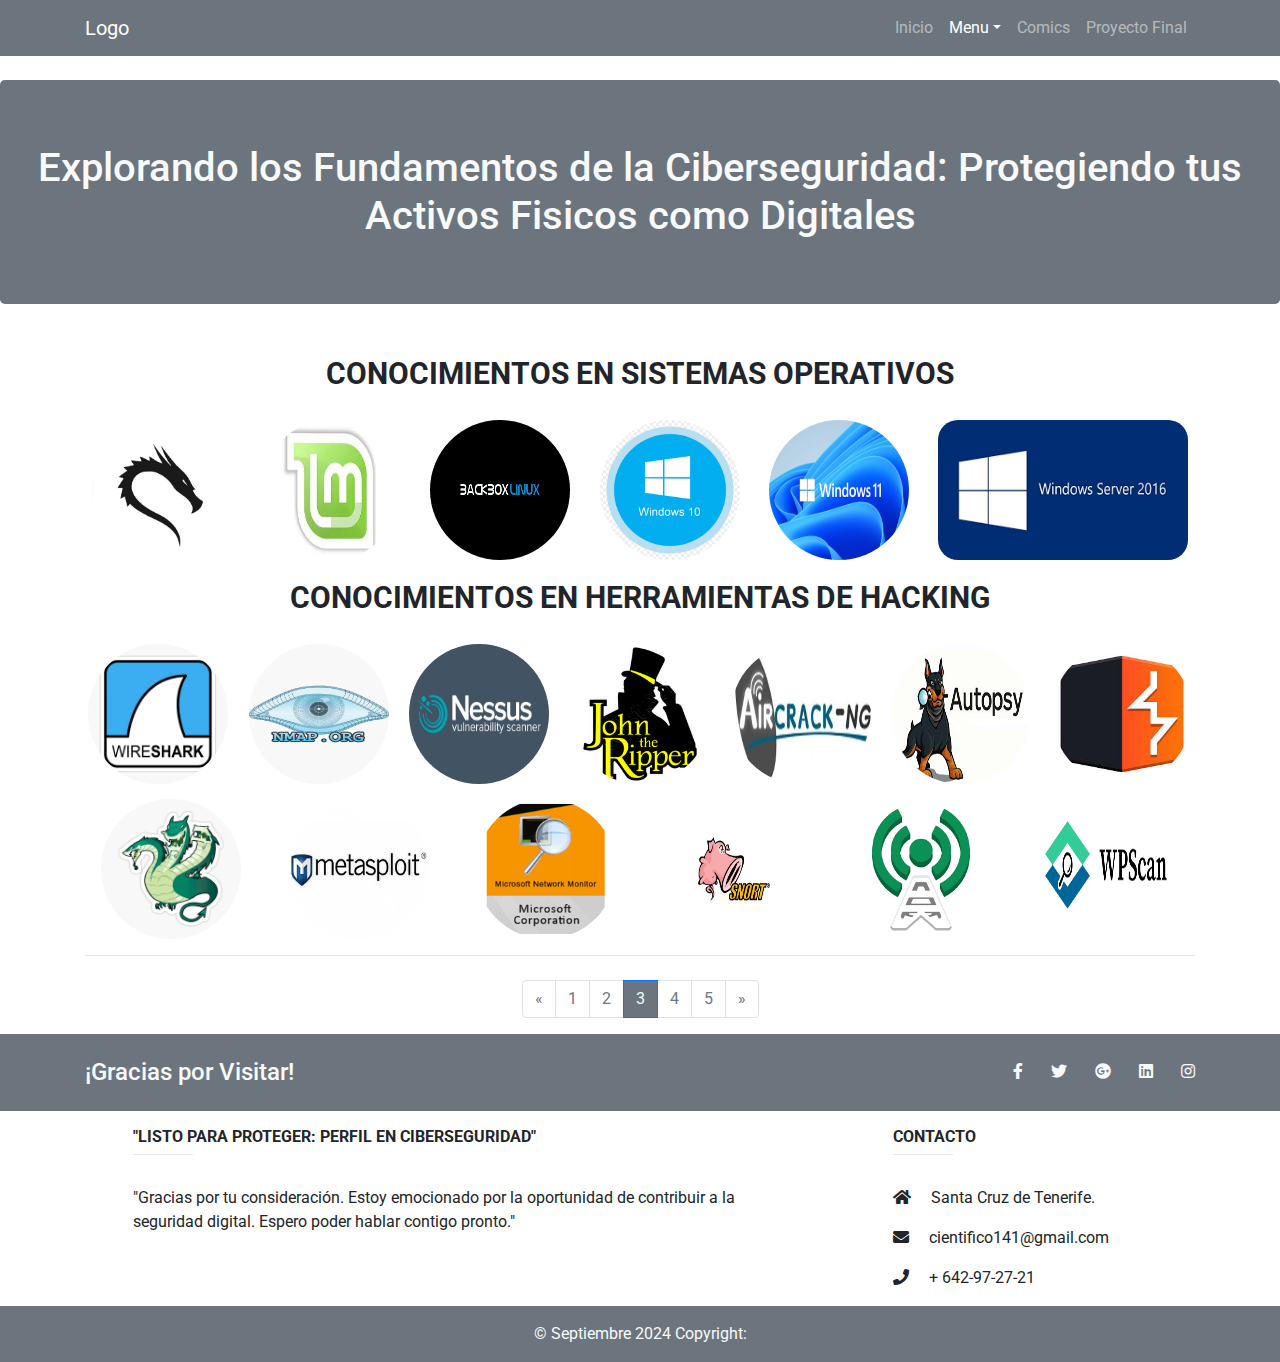
<file: src/html/ciberseguridad.html>
<!DOCTYPE html>
<html lang="es">
<head>
      <meta charset="utf-8">
      <meta name="viewport" content="width=device-width, initial-scale=1, shrink-to-fit=no">
      <meta name="description" content="mi curiculum">
      <meta name="author" content="jose a perez s">
      <!-- <link rel="icon" href=""> -->
      <title>Técnico en Ciberseguridad</title>
      <!--Template based on URL below-->
      <link rel="canonical" href="https://getbootstrap.com/docs/4.3/examples/starter-template/">
      <!-- Bootstrap core CSS -->
      <link rel="stylesheet" href="https://stackpath.bootstrapcdn.com/bootstrap/4.3.1/css/bootstrap.min.css">
      <!----google font lobster------>
      <link rel="preconnect" href="https://fonts.googleapis.com">
      <link rel="preconnect" href="https://fonts.gstatic.com" crossorigin>
      <link href="https://fonts.googleapis.com/css2?family=Lobster&family=Roboto&display=swap" rel="stylesheet">
      <!----cdn fontawesome--->
      <link rel="stylesheet" href="https://pro.fontawesome.com/releases/v5.10.0/css/all.css">
      <!-- Place your stylesheet here-->
      <link href="../css/ciberseguridad.css" rel="stylesheet" type="text/css"> 
</head>
<body id="scrolling">
<!-----boton de scroll----->
<div class="boton-scroll">
      <a href="#scrolling" id="scroll_subir">
            <i class="scroll fa fa-hand-point-up"></i>
      </a>
</div>
<!-----navegación top----->
<nav class="navbar navbar-expand-md navbar-dark bg-secondary sticky-top mb-4">
      <div class="container">
            <a class="navbar-brand" href="#">Logo</a>
            <button class="navbar-toggler" type="button" data-toggle="collapse" data-target="#navbarsExampleDefault" aria-controls="navbarsExampleDefault" aria-expanded="false" aria-label="Toggle navigation">
                  <span class="navbar-toggler-icon"></span>
            </button>
            <div class="collapse navbar-collapse" id="navbarsExampleDefault">
                  <ul class="navbar-nav ml-auto">
                        <li class="nav-item">
                              <a class="nav-link" href="website.html">Inicio</a>
                        </li> 
                        <li class="nav-item dropdown active">
                              <a class="nav-link dropdown-toggle" href="#" id="dropdown01" data-toggle="dropdown" aria-haspopup="true" aria-expanded="false">Menu</a>
                              <div class="dropdown-menu" aria-labelledby="dropdown01">
                                    <a class="dropdown-item" href="programador.html">Programador Web</a>
                                    <a class="dropdown-item" href="tecnico.html">Técnico Informático</a>
                                    <a class="dropdown-item active bg-secondary" href="#">Ciberseguridad</a>
                                    <a class="dropdown-item" href="redes.html">Técnico de Redes</a>
                                    <a class="dropdown-item" href="titulos.html">Titulos Obtenidos</a>
                              </div>
                        </li>
                        <li class="nav-item">
                              <a class="nav-link" href="comics.html">Comics</a>
                        </li>
                        <li class="nav-item">
                              <a class="nav-link" href="Cliente/peliculas.html">Proyecto Final</a>
                        </li>
                  </ul>
            </div>
      </div>
</nav>
<h1 class="jumbotron text-center bg-secondary text-light">
      Explorando los Fundamentos de la Ciberseguridad: Protegiendo tus Activos Fisicos como Digitales
</h1>
<div id="titular" class="container ">
<!-- linux -->
<section id="SO">
      <h1>Conocimientos en Sistemas Operativos</h1>
      <div class="container-flex">
            <div class="kali">
                  <img src="../img/ciberseguridad/kali_linux.jpg" alt="img">
            </div>
            <div class="mind">
                  <img src="../img/ciberseguridad/linuxmint.jfif" alt="img">
            </div>
            <div class="backbox">
                  <img src="../img/ciberseguridad/BackBox..png" alt="img">
            </div>
            <div class="win10">
                  <img src="../img/ciberseguridad/windows10.jpg" alt="img">
            </div>
            <div class="win11">
                  <img src="../img/ciberseguridad/Windows-11.jpg" alt="img">
            </div>
            <div class="winserver">
                  <img src="../img/ciberseguridad/logo-server.png" alt="img">
            </div>
      </div>
</section><!-- fin SO --> 
<!-- linux -->
<section id="HL">
      <h1>Conocimientos en Herramientas de hacking</h1>
      <div class="container-logos">
            <div class="wireshark">
                  <img src="../img/ciberseguridad/wireshark.jpg" alt="img">
            </div>
            <div class="nmap">
                  <img src="../img/ciberseguridad/nmap.jpg" alt="img">
            </div>
            <div class="nessus">
                  <img src="../img/ciberseguridad/nessus.png" alt="img">
            </div>
            <div class="jhon">
                  <img src="../img/ciberseguridad/john_the_ripper_logo.png" alt="img">
            </div>
            <div class="aircrack-ng">
                  <img src="../img/ciberseguridad/aircrak-ng.jfif" alt="img">
            </div>
            <div class="autopsy">
                  <img src="../img/ciberseguridad/autopsy.jpeg" alt="img">
            </div>
            <div class="burpsuit">
                  <img src="../img/ciberseguridad/burpsuite.jfif" alt="img">
            </div>
            <div class="hydra">
                  <img src="../img/ciberseguridad/hydra.jpg" alt="img">
            </div>
            <div class="metaxploit">
                  <img src="../img/ciberseguridad/metaxploit.jfif" alt="img">
            </div>
            <div class="mnm">
                  <img src="../img/ciberseguridad/microsoft-network-monitor.png" alt="img">
            </div>
            <div class="snort">
                  <img src="../img/ciberseguridad/snort.jpg" alt="img">
            </div>
            <div class="wifite">
                  <img src="../img/ciberseguridad/wifite.png" alt="img">
            </div>
            <div class="wpscan">
                  <img src="../img/ciberseguridad/wpscan.png" alt="img">
            </div>
      </div>
</section><!--  fin SO --> 
<hr>
<!-----Paginación-->
<div class="mt-4">
      <div class="row justify-content-center">
            <nav class="d.flex justify-content-center" aria-label="Page navigation example">
                  <ul class="pagination">
                        <li class="page-item">
                              <a class="page-link text-secondary" href="tecnico.html" aria-label="Previous">
                                    <span aria-hidden="true">&laquo;</span>
                              </a>
                        </li>
                        <li class="page-item"><a class="page-link text-secondary" href="programador.html">1</a></li>
                        <li class="page-item"><a class="page-link text-secondary" href="tecnico.html">2</a></li>
                        <li class="page-item active"><a class="page-link text-light bg-secondary" href="ciberseguridad.html">3</a></li>
                        <li class="page-item"><a class="page-link text-secondary" href="redes.html">4</a></li>
                        <li class="page-item"><a class="page-link text-secondary" href="titulos.html">5</a></li>

                        <li class="page-item">
                              <a class="page-link text-secondary" href="redes.html" aria-label="Next">
                                    <span aria-hidden="true">&raquo;</span>
                              </a>
                        </li>
                  </ul>
            </nav>
      </div>
</div>
</div>
<!-----FOOTER---->
<main class="footer" role="main">
      <div class="bg-secondary text-light">
		<div class="container">
			<!-- Grid row-->
			<div class="row py-4 d-flex align-items-center">
				<!-- Grid column -->
				<div class="col-md-6 col-lg-5 text-center text-md-left mb-4 mb-md-0">
                              <h4 class="mb-0">¡Gracias por Visitar!</h4>
				</div>
				<!-- Grid column -->
				<div class="col-md-6 col-lg-7 text-center text-md-right">
					<!-- Facebook -->
					<a class="fb-ic">
						<i class="fab fa-facebook-f white-text mr-4"> </i>
					</a>
					<!-- Twitter -->
					<a class="tw-ic">
						<i class="fab fa-twitter white-text mr-4"> </i>
					</a>
					<!-- Google +-->
					<a class="gplus-ic">
						<i class="fab fa-google-plus white-text mr-4"> </i>
					</a>
					<!--Linkedin -->
					<a class="li-ic">
						<i class="fab fa-linkedin white-text mr-4"> </i>
					</a>
					<!--Instagram-->
					<a class="ins-ic">
						<i class="fab fa-instagram white-text"> </i>
					</a>
				</div>
			</div>
		</div>
	</div>
	<!-- Footer Links -->
	<footer class="page-footer font-small unique-color-dark">
		<div class="container text-center text-md-left">
			<!-- Grid row -->
			<div class="row mt-3">
				<!-- Grid column -->
				<div class="col-md-5 col-lg-7 col-xl-7 mx-auto mb-4">
					<!-- Content -->
					<h6 class="text-uppercase font-weight-bold"> "Listo para Proteger: Perfil en Ciberseguridad"</h6>
					<hr class="deep-purple accent-2 mb-4 mt-0 d-inline-block mx-auto" style="width: 60px;">
					<p>
                                    "Gracias por tu consideración. Estoy emocionado por la oportunidad de contribuir a la seguridad digital. Espero poder hablar contigo pronto."
					</p>
				</div>
				<!-- Grid column -->
				<div class="col-md-4 col-lg-3 col-xl-3 mx-auto mb-md-0 mb-4">
					<!-- Links -->
					<h6 class="text-uppercase font-weight-bold">Contacto</h6>
					<hr class="deep-purple accent-2 mb-4 mt-0 d-inline-block mx-auto" style="width: 60px;">
					<p>
						<i class="fa fa-home mr-3"></i> Santa Cruz de Tenerife.
					</p>
					<p>
						<i class="fa fa-envelope mr-3"></i> cientifico141@gmail.com
						</p>
					<p>
						<i class="fa fa-phone mr-3"></i> + 642-97-27-21
					</p>
					
				</div>
			</div><!---fin row----->
		</div>
		<!-- Copyright -->
		<div class="bg-secondary text-light footer-copyright text-center py-3">© Septiembre 2024 Copyright:
		</div>
	</footer>
</main><!-----///footer------>
  <!-- Bootstrap core JavaScript
    ================================================== -->
  <!-- Placed at the end of the document so the pages load faster -->
  <script src="https://code.jquery.com/jquery-3.3.1.slim.min.js"></script>
  <script src="https://cdnjs.cloudflare.com/ajax/libs/popper.js/1.14.7/umd/popper.min.js"></script>
  <script src="https://stackpath.bootstrapcdn.com/bootstrap/4.3.1/js/bootstrap.min.js"></script>
  <script src="../js/tecnico.js"></script>
</body>
</html>
</file>
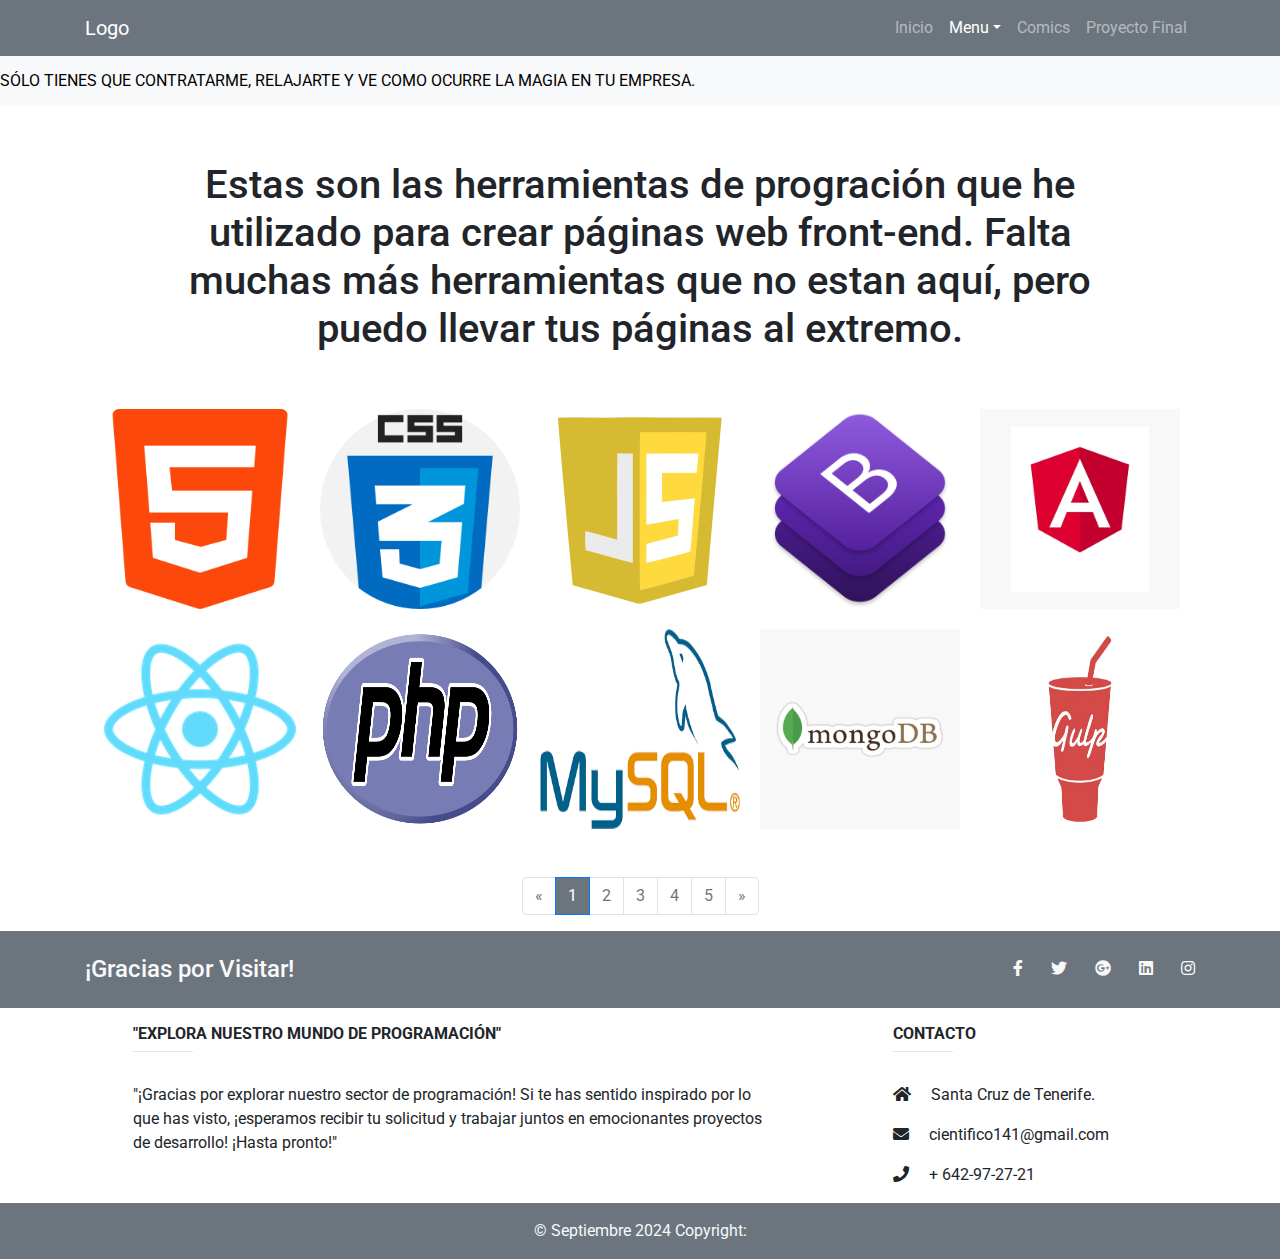
<file: src/html/programador.html>
<!DOCTYPE html>
<html lang="en">
<head>
	<meta charset="utf-8">
	<meta name="viewport" content="width=device-width, initial-scale=1, shrink-to-fit=no">
	<meta name="description" content="mi web">
	<meta name="author" content="jose a perez s">
	<link rel="icon" href="../img-prueba/html-5.png">
	<title>Programador Web</title>
	<!--Template based on URL below-->
	<link rel="canonical" href="https://getbootstrap.com/docs/4.3/examples/starter-template/">
	<!-- Bootstrap core CSS -->
	<link rel="stylesheet" href="https://stackpath.bootstrapcdn.com/bootstrap/4.3.1/css/bootstrap.min.css">
	<!----google font lobster------>
	<link rel="preconnect" href="https://fonts.googleapis.com">
	<link rel="preconnect" href="https://fonts.gstatic.com" crossorigin>
	<link href="https://fonts.googleapis.com/css2?family=Lobster&family=Roboto&display=swap" rel="stylesheet">
	<!----cdn fontawesome--->
	<link rel="stylesheet" href="https://pro.fontawesome.com/releases/v5.10.0/css/all.css">
	<!-- Place your stylesheet here-->
	<link href="../css/programador.css" rel="stylesheet" type="text/css">
</head>
<body id="scrolling">
<!-----boton de scroll----->
<div class="boton-scroll">
	<a href="#scrolling" id="scroll_subir"><i class="fa fa-hand-point-up"></i></a>
</div>
<!-----navegación----->
<nav class=" navbar navbar-expand-md navbar-dark bg-secondary sticky-top">
	<div class="container">
		<a class="navbar-brand" href="#">Logo</a>
		<button class="navbar-toggler" type="button" data-toggle="collapse" data-target="#navbarsExampleDefault" aria-controls="navbarsExampleDefault" aria-expanded="false" aria-label="Toggle navigation">
			<span class="navbar-toggler-icon"></span>
		</button>
		<div class="collapse navbar-collapse" id="navbarsExampleDefault">
			<ul class="navbar-nav ml-auto">
				<li class="nav-item">
					<a class="nav-link" href="website.html">Inicio</a>
				</li>
				<li class="nav-item dropdown active">
					<a class="nav-link dropdown-toggle" href="#" id="dropdown01" data-toggle="dropdown" aria-haspopup="true" aria-expanded="false">Menu</a>
					<div class="dropdown-menu" aria-labelledby="dropdown01">
						<a class="dropdown-item active bg-secondary" href="#">Programador Web</a>
						<a class="dropdown-item" href="tecnico.html">Técnico informático</a>
						<a class="dropdown-item" href="ciberseguridad.html">Ciberseguridad</a>
						<a class="dropdown-item" href="redes.html">Técnico de Redes</a>
						<a class="dropdown-item" href="titulos.html">Titulo Obtenido</a>
					</div>
				</li>
				<li class="nav-item">
					<a class="nav-link" href="comics.html">Comics</a>
				</li>
				<li class="nav-item">
                    <a class="nav-link" href="Cliente/peliculas.html">Proyecto Final</a>
                </li>
			</ul>
		</div>
	</div>
</nav>
<div class="tex bg-light sticky-top">
	<p class="parrafo">
		Sólo tienes que contratarme, relajarte y ve como ocurre la magia en tu empresa.		
	</p>
</div>
<!------ANUNCIO PEQ------->
<div class="container text-center">
	<h1 class="p-5">
		Estas son las herramientas de progración que he utilizado para crear páginas web front-end.
		Falta muchas más herramientas que no estan aquí, pero puedo llevar tus páginas al extremo.
	</h1>
</div>
<!-- html -->
<div class="container container-flex">
	<div class="img">
		<img src="../img/logos/html-5.png" alt="html">
		<img src="../img/logos/css3.png" alt="css">
		<img src="../img/logos/JS.jpg" alt="js">
		<img src="../img/logos/bootstrap.png" alt="bootstrap">
		<img src="../img/logos/angular.jpg" alt="angular">
		<img src="../img/logos/reac.png" alt="read">
		<img class="img-fluid" src="../img/logos/PHP-logo.svg.png" alt="Los Angeles">
		<img class="img-fluid" src="../img/logos/sql.png" alt="Los Angeles">
		<img class="img-fluid" src="../img/logos/mongodb.jpg" alt="Los Angeles">
		<img class="img-fluid" src="../img/logos/gulp7551.jpg" alt="Chicago">
	</div>
</div>
				
<!-----Paginación-->
<div class="container">
	<div class="row justify-content-center">
		<nav class=" mt-5 d.flex justify-content-center" aria-label="Page navigation example">
			<ul class="pagination">
				<li class="page-item" >
					<a class="page-link text-secondary" href="titulos.html" aria-label="Previous">
						<span aria-hidden="true">&laquo;</span>
					</a>
				</li>
				<li class="page-item active"><a class="page-link bg-secondary" href="#">1</a></li>
				<li class="page-item"><a class="page-link text-secondary" href="tecnico.html">2</a></li>
				<li class="page-item"><a class="page-link text-secondary" href="ciberseguridad.html">3</a></li>
				<li class="page-item"><a class="page-link text-secondary" href="redes.html">4</a></li>
				<li class="page-item"><a class="page-link text-secondary" href="titulos.html">5</a></li>
				<li class="page-item">
					<a class="page-link text-secondary" href="tecnico.html" aria-label="Next">
						<span aria-hidden="true">&raquo;</span>
					</a>
				</li>
			</ul>
		</nav>
	</div>
</div>
<!-----FOOTER---->
<main class="footer" role="main">
      <div class="bg-secondary text-light">
		<div class="container">
			<!-- Grid row-->
			<div class="row py-4 d-flex align-items-center">
				<!-- Grid column -->
				<div class="col-md-6 col-lg-5 text-center text-md-left mb-4 mb-md-0">
                              <h4 class="mb-0">¡Gracias por Visitar!</h4>
				</div>
				<!-- Grid column -->
				<div class="col-md-6 col-lg-7 text-center text-md-right">
					<!-- Facebook -->
					<a class="fb-ic">
						<i class="fab fa-facebook-f white-text mr-4"> </i>
					</a>
					<!-- Twitter -->
					<a class="tw-ic">
						<i class="fab fa-twitter white-text mr-4"> </i>
					</a>
					<!-- Google +-->
					<a class="gplus-ic">
						<i class="fab fa-google-plus white-text mr-4"> </i>
					</a>
					<!--Linkedin -->
					<a class="li-ic">
						<i class="fab fa-linkedin white-text mr-4"> </i>
					</a>
					<!--Instagram-->
					<a class="ins-ic">
						<i class="fab fa-instagram white-text"> </i>
					</a>
				</div>
			</div>
		</div>
	</div>

	<!-- Footer Links -->
	<footer class="page-footer font-small unique-color-dark">
		<div class="container text-center text-md-left">
			<!-- Grid row -->
			<div class="row mt-3">
				<!-- Grid column -->
				<div class="col-md-5 col-lg-7 col-xl-7 mx-auto mb-4">
					<!-- Content -->
					<h6 class="text-uppercase font-weight-bold"> "Explora Nuestro Mundo de Programación"</h6>
					<hr class="deep-purple accent-2 mb-4 mt-0 d-inline-block mx-auto" style="width: 60px;">
					<p>
						"¡Gracias por explorar nuestro sector de programación! Si te has sentido inspirado por lo que has visto, ¡esperamos recibir tu solicitud y trabajar juntos en emocionantes proyectos de desarrollo! ¡Hasta pronto!"
					</p>
				</div>
				<!-- Grid column -->
				<div class="col-md-4 col-lg-3 col-xl-3 mx-auto mb-md-0 mb-4">
					<!-- Links -->
					<h6 class="text-uppercase font-weight-bold">Contacto</h6>
					<hr class="deep-purple accent-2 mb-4 mt-0 d-inline-block mx-auto" style="width: 60px;">
					<p>
						<i class="fa fa-home mr-3"></i> Santa Cruz de Tenerife.
					</p>
					<p>
						<i class="fa fa-envelope mr-3"></i> cientifico141@gmail.com
						</p>
					<p>
						<i class="fa fa-phone mr-3"></i> + 642-97-27-21
					</p>
					
				</div>
			</div><!---fin row----->
		</div>
		<!-- Copyright -->
		<div class="bg-secondary text-light footer-copyright text-center py-3">© Septiembre 2024 Copyright:
		</div>
	</footer>
</main><!-----///footer------>
<!-- Bootstrap core JavaScript
    ================================================== -->
<!-- Placed at the end of the document so the pages load faster -->
<script src="https://code.jquery.com/jquery-3.3.1.slim.min.js"></script>
<script src="https://cdnjs.cloudflare.com/ajax/libs/popper.js/1.14.7/umd/popper.min.js"></script>
<script src="https://stackpath.bootstrapcdn.com/bootstrap/4.3.1/js/bootstrap.min.js"></script>
<script src="../js/programador.js"></script>
</body></html>
</file>
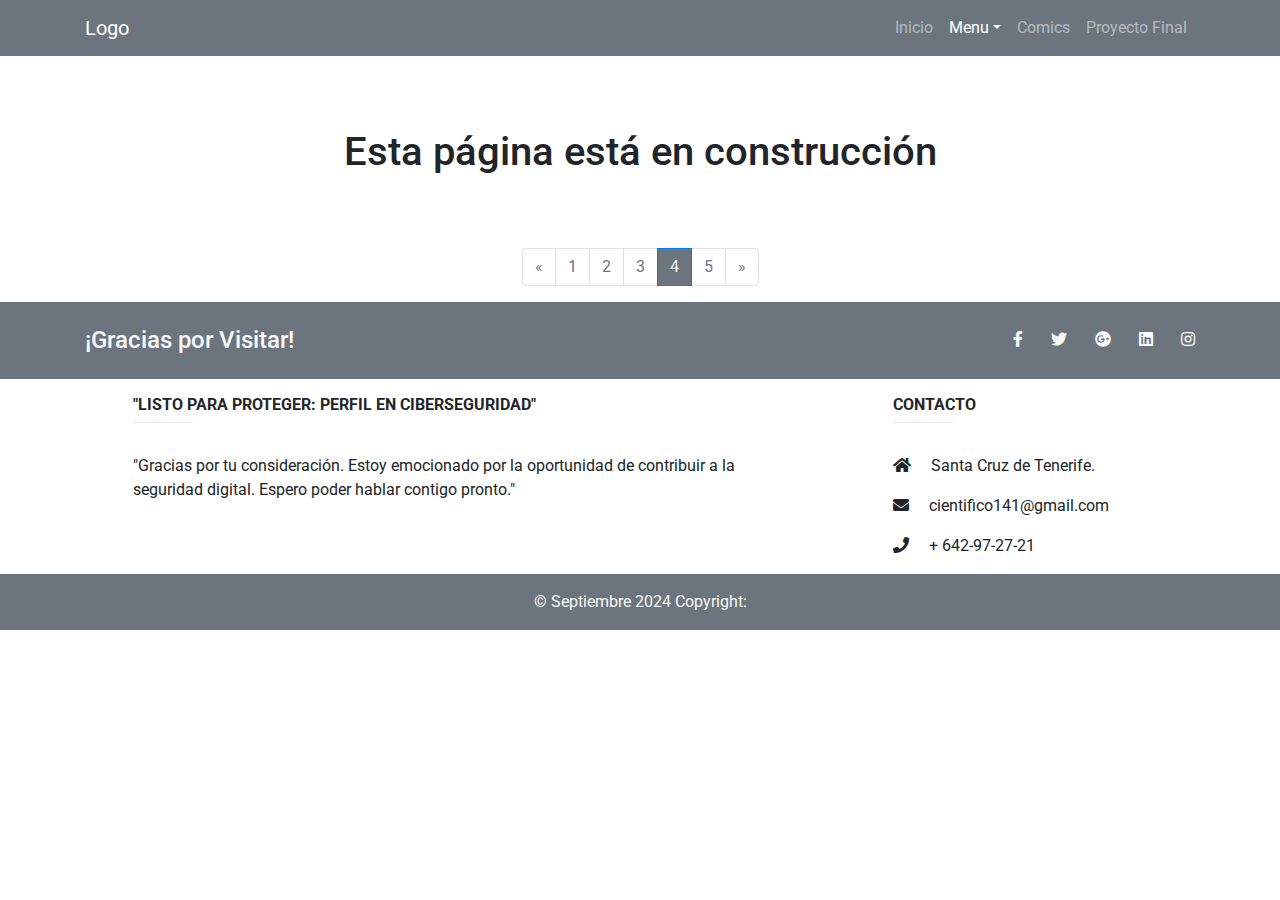
<file: src/html/redes.html>
<!DOCTYPE html>
<html lang="es">
<head>
      <meta charset="utf-8">
      <meta name="viewport" content="width=device-width, initial-scale=1, shrink-to-fit=no">
      <meta name="description" content="mi curiculum">
      <meta name="author" content="jose a perez s">
      <!-- <link rel="icon" href=""> -->
      <title>Titulos Obtenidos</title>
      <!--Template based on URL below-->
      <link rel="canonical" href="https://getbootstrap.com/docs/4.3/examples/starter-template/">
      <!-- Bootstrap core CSS -->
      <link rel="stylesheet" href="https://stackpath.bootstrapcdn.com/bootstrap/4.3.1/css/bootstrap.min.css">
      <!----google font lobster------>
      <link rel="preconnect" href="https://fonts.googleapis.com">
      <link rel="preconnect" href="https://fonts.gstatic.com" crossorigin>
      <link href="https://fonts.googleapis.com/css2?family=Lobster&family=Roboto&display=swap" rel="stylesheet">
      <!----cdn fontawesome--->
      <link rel="stylesheet" href="https://pro.fontawesome.com/releases/v5.10.0/css/all.css">
      <!-- Place your stylesheet here-->
      <link href="../css/ciberseguridad.css" rel="stylesheet" type="text/css"> 
      <link href="../css/titulos.css" rel="stylesheet" type="text/css"> 

</head>
<body id="scrolling">
<!-----boton de scroll----->
<div class="boton-scroll">
      <a href="#scrolling" id="scroll_subir">
            <i class="scroll fa fa-hand-point-up"></i>
      </a>
</div>
<!-----navegación top----->
<nav class="navbar navbar-expand-md navbar-dark bg-secondary sticky-top mb-4">
      <div class="container">
            <a class="navbar-brand" href="#">Logo</a>
            <button class="navbar-toggler" type="button" data-toggle="collapse" data-target="#navbarsExampleDefault" aria-controls="navbarsExampleDefault" aria-expanded="false" aria-label="Toggle navigation">
                  <span class="navbar-toggler-icon"></span>
            </button>
            <div class="collapse navbar-collapse" id="navbarsExampleDefault">
                  <ul class="navbar-nav ml-auto">
                        <li class="nav-item">
                              <a class="nav-link" href="website.html">Inicio</a>
                        </li>
                      
                        <li class="nav-item dropdown active">
                              <a class="nav-link dropdown-toggle" href="#" id="dropdown01" data-toggle="dropdown" aria-haspopup="true" aria-expanded="false">Menu</a>
                              <div class="dropdown-menu" aria-labelledby="dropdown01">
                                    <a class="dropdown-item" href="programador.html">Programador Web</a>
                                    <a class="dropdown-item" href="tecnico.html">Técnico Informático</a>
                                    <a class="dropdown-item" href="ciberseguridad.html">Ciberseguridad</a>
                                    <a class="dropdown-item active bg-secondary" href="redes.html">Técnico de Redes</a>
                                    <a class="dropdown-item" href="titulos.html">Títulos Obtenidos</a>
                              </div>
                        </li>
                        <li class="nav-item">
                              <a class="nav-link" href="comics.html">Comics</a>
                        </li>
                        <li class="nav-item">
                              <a class="nav-link" href="Cliente/peliculas.html">Proyecto Final</a>
                        </li>
                  </ul>
            </div>
      </div>
</nav>
<div id="titular" class="container ">
      <h1 class="p-5 text-center">
            Esta página está en construcción
      </h1>
<!-----Paginación-->
<div class="mt-4">
      <div class="row justify-content-center">
            <nav class="d.flex justify-content-center" aria-label="Page navigation example">
                  <ul class="pagination">
                        <li class="page-item">
                              <a class="page-link text-secondary" href="ciberseguridad.html" aria-label="Previous">
                                    <span aria-hidden="true">&laquo;</span>
                              </a>
                        </li>
                        <li class="page-item"><a class="page-link text-secondary" href="programador.html">1</a></li>
                        <li class="page-item"><a class="page-link text-secondary" href="#">2</a></li>
                        <li class="page-item"><a class="page-link text-secondary" href="ciberseguridad.html">3</a></li>
                        <li class="page-item active"><a class="page-link text-light bg-secondary" href="redes.html">4</a></li>
                        <li class="page-item"><a class="page-link text-secondary" href="titulos.html">5</a></li>
                        <li class="page-item">
                              <a class="page-link text-secondary" href="titulos.html" aria-label="Next">
                                    <span aria-hidden="true">&raquo;</span>
                              </a>
                        </li>
                  </ul>
            </nav>
      </div>
</div>
</div>
<!-----FOOTER---->
<main class="footer" role="main">
      <div class="bg-secondary text-light">
		<div class="container">
			<!-- Grid row-->
			<div class="row py-4 d-flex align-items-center">
				<!-- Grid column -->
				<div class="col-md-6 col-lg-5 text-center text-md-left mb-4 mb-md-0">
                              <h4 class="mb-0">¡Gracias por Visitar!</h4>
				</div>
				<!-- Grid column -->
				<div class="col-md-6 col-lg-7 text-center text-md-right">
					<!-- Facebook -->
					<a class="fb-ic">
						<i class="fab fa-facebook-f white-text mr-4"> </i>
					</a>
					<!-- Twitter -->
					<a class="tw-ic">
						<i class="fab fa-twitter white-text mr-4"> </i>
					</a>
					<!-- Google +-->
					<a class="gplus-ic">
						<i class="fab fa-google-plus white-text mr-4"> </i>
					</a>
					<!--Linkedin -->
					<a class="li-ic">
						<i class="fab fa-linkedin white-text mr-4"> </i>
					</a>
					<!--Instagram-->
					<a class="ins-ic">
						<i class="fab fa-instagram white-text"> </i>
					</a>
				</div>
			</div>
		</div>
	</div>

	<!-- Footer Links -->
	<footer class="page-footer font-small unique-color-dark">
		<div class="container text-center text-md-left">
			<!-- Grid row -->
			<div class="row mt-3">
				<!-- Grid column -->
				<div class="col-md-5 col-lg-7 col-xl-7 mx-auto mb-4">
					<!-- Content -->
					<h6 class="text-uppercase font-weight-bold"> "Listo para Proteger: Perfil en Ciberseguridad"</h6>
					<hr class="deep-purple accent-2 mb-4 mt-0 d-inline-block mx-auto" style="width: 60px;">
					<p>
                                    "Gracias por tu consideración. Estoy emocionado por la oportunidad de contribuir a la seguridad digital. Espero poder hablar contigo pronto."
					</p>
				</div>
				<!-- Grid column -->
				<div class="col-md-4 col-lg-3 col-xl-3 mx-auto mb-md-0 mb-4">
					<!-- Links -->
					<h6 class="text-uppercase font-weight-bold">Contacto</h6>
					<hr class="deep-purple accent-2 mb-4 mt-0 d-inline-block mx-auto" style="width: 60px;">
					<p>
						<i class="fa fa-home mr-3"></i> Santa Cruz de Tenerife.
					</p>
					<p>
						<i class="fa fa-envelope mr-3"></i> cientifico141@gmail.com
						</p>
					<p>
						<i class="fa fa-phone mr-3"></i> + 642-97-27-21
					</p>
					
				</div>
			</div><!---fin row----->
		</div>
		<!-- Copyright -->
		<div class="bg-secondary text-light footer-copyright text-center py-3">© Septiembre 2024 Copyright:
		</div>
	</footer>
</main><!-----///footer------>
  <!-- Bootstrap core JavaScript
    ================================================== -->
  <!-- Placed at the end of the document so the pages load faster -->
  <script src="https://code.jquery.com/jquery-3.3.1.slim.min.js"></script>
  <script src="https://cdnjs.cloudflare.com/ajax/libs/popper.js/1.14.7/umd/popper.min.js"></script>
  <script src="https://stackpath.bootstrapcdn.com/bootstrap/4.3.1/js/bootstrap.min.js"></script>
  <script src="../js/tecnico.js"></script>
</body>
</html>
</file>
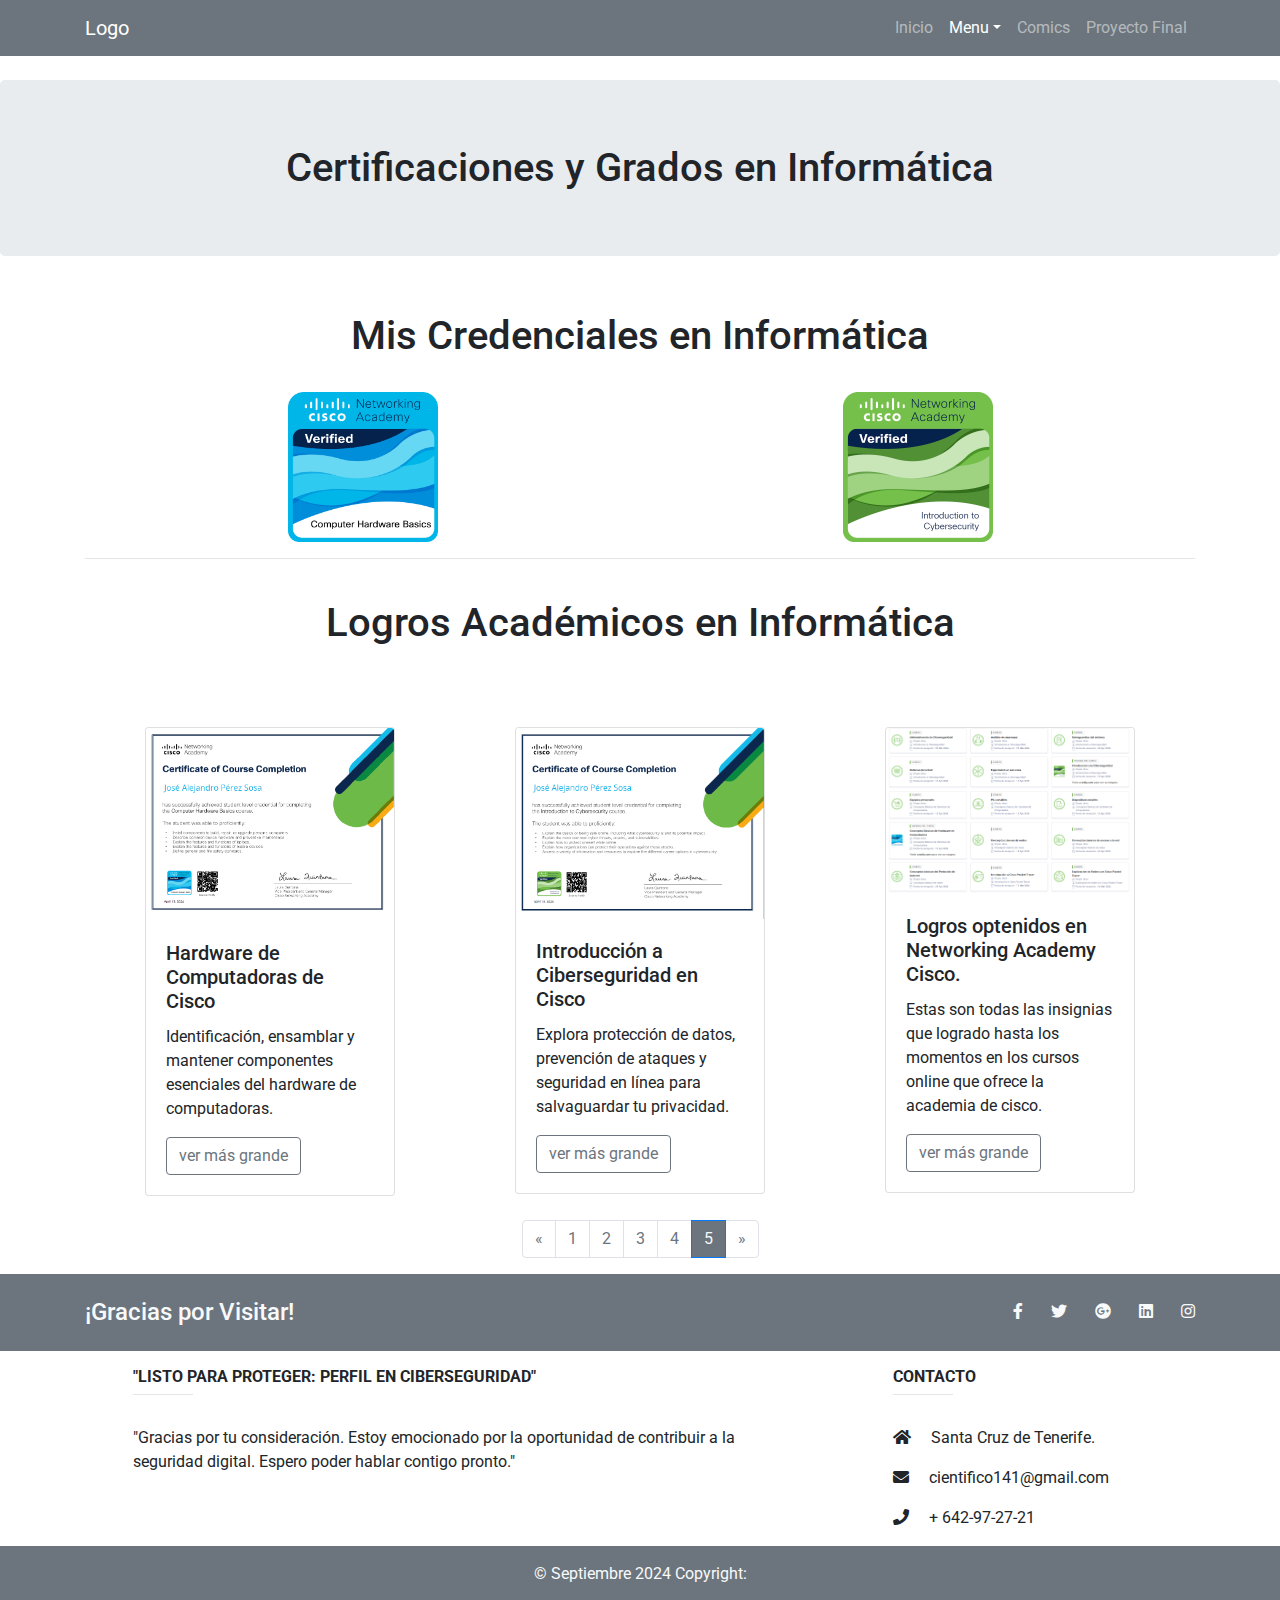
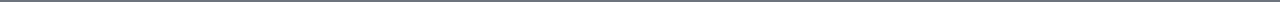
<file: src/html/titulos.html>
<!DOCTYPE html>
<html lang="es">
<head>
      <meta charset="utf-8">
      <meta name="viewport" content="width=device-width, initial-scale=1, shrink-to-fit=no">
      <meta name="description" content="mi curiculum">
      <meta name="author" content="jose a perez s">
      <!-- <link rel="icon" href=""> -->
      <title>Titulos Obtenidos</title>
      <!--Template based on URL below-->
      <link rel="canonical" href="https://getbootstrap.com/docs/4.3/examples/starter-template/">
      <!-- Bootstrap core CSS -->
      <link rel="stylesheet" href="https://stackpath.bootstrapcdn.com/bootstrap/4.3.1/css/bootstrap.min.css">
      <!----google font lobster------>
      <link rel="preconnect" href="https://fonts.googleapis.com">
      <link rel="preconnect" href="https://fonts.gstatic.com" crossorigin>
      <link href="https://fonts.googleapis.com/css2?family=Lobster&family=Roboto&display=swap" rel="stylesheet">
      <!----cdn fontawesome--->
      <link rel="stylesheet" href="https://pro.fontawesome.com/releases/v5.10.0/css/all.css">
      <!-- Place your stylesheet here-->
      <link href="../css/ciberseguridad.css" rel="stylesheet" type="text/css"> 
      <link href="../css/titulos.css" rel="stylesheet" type="text/css"> 

</head>
<body id="scrolling">
<!-----boton de scroll----->
<div class="boton-scroll">
      <a href="#scrolling" id="scroll_subir">
            <i class="scroll fa fa-hand-point-up"></i>
      </a>
</div>
<!-----navegación top----->
<nav class="navbar navbar-expand-md navbar-dark bg-secondary sticky-top mb-4">
      <div class="container">
            <a class="navbar-brand" href="#">Logo</a>
            <button class="navbar-toggler" type="button" data-toggle="collapse" data-target="#navbarsExampleDefault" aria-controls="navbarsExampleDefault" aria-expanded="false" aria-label="Toggle navigation">
                  <span class="navbar-toggler-icon"></span>
            </button>
            <div class="collapse navbar-collapse" id="navbarsExampleDefault">
                  <ul class="navbar-nav ml-auto">
                        <li class="nav-item">
                              <a class="nav-link" href="website.html">Inicio</a>
                        </li>
                      
                        <li class="nav-item dropdown active">
                              <a class="nav-link dropdown-toggle" href="#" id="dropdown01" data-toggle="dropdown" aria-haspopup="true" aria-expanded="false">Menu</a>
                              <div class="dropdown-menu" aria-labelledby="dropdown01">
                                    <a class="dropdown-item" href="programador.html">Programador Web</a>
                                    <a class="dropdown-item" href="tecnico.html">Técnico Informático</a>
                                    <a class="dropdown-item" href="ciberseguridad.html">Ciberseguridad</a>
                                    <a class="dropdown-item" href="redes.html">Técnico de Redes</a>
                                    <a class="dropdown-item active bg-secondary" href="#">Títulos Obtenidos</a>
                              </div>
                        </li>
                        <li class="nav-item">
                              <a class="nav-link" href="comics.html">Comics</a>
                        </li>
                        <li class="nav-item">
                              <a class="nav-link" href="Cliente/peliculas.html">Proyecto Final</a>
                        </li>
                  </ul>
            </div>
      </div>
</nav>
<h1 class="jumbotron text-center">
      Certificaciones y Grados en Informática
</h1>
<div id="titular" class="container ">
<!-- linux -->
<section id="titulos">
      <h1 class="text-center p-4">Mis Credenciales en Informática</h1>
      <div class="container-flex">
            <div class="hardware">
                  <img src="../img/titulos/hardware.png" alt="img">
            </div>
            <div class="hardware">
                  <img src="../img/titulos/introduction-to-cybersecurity.png" alt="img">
            </div>
      </div>
</section>
<hr>
<section id="certificados">
      <h1 class="text-center p-4">Logros Académicos en Informática</h1>
      <div class="container-flex">
            <!-- card 1 -->
            <div class="mt-5">
                  <div class="card">
                        <img src="../img/titulos/titulo1.PNG" class="card-img-top" alt="Imagen de ejemplo">
                        <div class="card-body">
                              <h5 class="card-title">
                                    Hardware de Computadoras de Cisco
                              </h5>
                              <p class="card-text">
                                    Identificación, ensamblar y mantener componentes esenciales del hardware de computadoras.
                              </p>
                              <button type="button" class="btn btn-outline-secondary" data-toggle="modal" data-target="#titulo1">
                                    ver más grande
                              </button>
                        </div>
                  </div>
            </div>
            <!-- card 2 -->
            <div class="mt-5">
                  <div class="card" >
                        <img src="../img/titulos/titulo2.PNG" class="card-img-top" alt="Imagen de ejemplo">
                        <div class="card-body">
                              <h5 class="card-title">
                                    Introducción a Ciberseguridad en Cisco
                              </h5>
                              <p class="card-text">
                                    Explora protección de datos, prevención de ataques y seguridad en línea para salvaguardar tu privacidad.
                              </p>
                              <button type="button" class="btn btn-outline-secondary" data-toggle="modal" data-target="#titulo2">
                                    ver más grande
                              </button>
                        </div>
                  </div>
            </div>
            <!-- card 3 -->
            <div class="mt-5">
                  <div class="card" >
                        <img src="../img/titulos/logros-cisco.PNG" class="card-img-top" alt="Imagen de ejemplo">
                        <div class="card-body">
                              <h5 class="card-title">
                                    Logros optenidos en Networking Academy Cisco.
                              </h5>
                              <p class="card-text">
                                    Estas son todas las insignias que logrado hasta los momentos en los cursos online que ofrece la academia de cisco. 
                              </p>
                              <button type="button" class="btn btn-outline-secondary" data-toggle="modal" data-target="#titulo3">
                                    ver más grande
                              </button>
                        </div>
                  </div>
            </div>
      </div>
</section>
<!-- Modal -->
<div class="modal fade" id="titulo1" tabindex="-1" role="dialog" aria-labelledby="titulo1" aria-hidden="true">
      <div class="modal-dialog modal-lg" role="document">
            <div class="modal-content">
                  <div class="modal-header">
                        <h5 class="modal-title" id="exampleModalLabel">Título de Cisco.</h5>
                        <button type="button" class="close" data-dismiss="modal" aria-label="Cerrar">
                              <span aria-hidden="true">&times;</span>
                        </button>
                  </div>
                  <div class="modal-body">
                        <img class="img-fluid" src="../img/titulos/titulo1.PNG" alt="img">
                  </div>
            </div>
      </div>
</div>
<!--Modal 2  -->
<div class="modal fade" id="titulo2" tabindex="-1" role="dialog" aria-labelledby="titulo2" aria-hidden="true">
      <div class="modal-dialog modal-lg" role="document">
            <div class="modal-content">
                  <div class="modal-header">
                        <h5 class="modal-title" id="titulo2">Título de Cisco.</h5>
                        <button type="button" class="close" data-dismiss="modal" aria-label="Cerrar">
                              <span aria-hidden="true">&times;</span>
                        </button>
                  </div>
                  <div class="modal-body">
                        <img class="img-fluid" src="../img/titulos/titulo2.PNG" alt="img">
                  </div>
            </div>
      </div>
</div> 
<!--Modal 3  -->
<div class="modal fade" id="titulo3" tabindex="-1" role="dialog" aria-labelledby="titulo2" aria-hidden="true">
      <div class="modal-dialog modal-lg" role="document">
            <div class="modal-content">
                  <div class="modal-header">
                        <h5 class="modal-title" id="titulo2">Insignias de Cisco logrados</h5>
                        <button type="button" class="close" data-dismiss="modal" aria-label="Cerrar">
                              <span aria-hidden="true">&times;</span>
                        </button>
                  </div>
                  <div class="modal-body">
                        <img class="img-fluid" src="../img/titulos/logros-cisco.PNG" alt="img">
                  </div>
            </div>
      </div>
</div> 
<!-----Paginación-->
<div class="mt-4">
      <div class="row justify-content-center">
            <nav class="d.flex justify-content-center" aria-label="Page navigation example">
                  <ul class="pagination">
                        <li class="page-item">
                              <a class="page-link text-secondary" href="redes.html" aria-label="Previous">
                                    <span aria-hidden="true">&laquo;</span>
                              </a>
                        </li>
                        <li class="page-item"><a class="page-link text-secondary" href="programador.html">1</a></li>
                        <li class="page-item"><a class="page-link text-secondary" href="#">2</a></li>
                        <li class="page-item"><a class="page-link text-secondary" href="ciberseguridad.html">3</a></li>
                        <li class="page-item"><a class="page-link text-secondary" href="redes.html">4</a></li>
                        <li class="page-item active"><a class="page-link text-light bg-secondary" href="#">5</a></li>
                        <li class="page-item">
                              <a class="page-link text-secondary" href="programador.html" aria-label="Next">
                                    <span aria-hidden="true">&raquo;</span>
                              </a>
                        </li>
                  </ul>
            </nav>
      </div>
</div>
</div>
<!-----FOOTER---->
<main class="footer" role="main">
      <div class="bg-secondary text-light">
		<div class="container">
			<!-- Grid row-->
			<div class="row py-4 d-flex align-items-center">
				<!-- Grid column -->
				<div class="col-md-6 col-lg-5 text-center text-md-left mb-4 mb-md-0">
                              <h4 class="mb-0">¡Gracias por Visitar!</h4>
				</div>
				<!-- Grid column -->
				<div class="col-md-6 col-lg-7 text-center text-md-right">
					<!-- Facebook -->
					<a class="fb-ic">
						<i class="fab fa-facebook-f white-text mr-4"> </i>
					</a>
					<!-- Twitter -->
					<a class="tw-ic">
						<i class="fab fa-twitter white-text mr-4"> </i>
					</a>
					<!-- Google +-->
					<a class="gplus-ic">
						<i class="fab fa-google-plus white-text mr-4"> </i>
					</a>
					<!--Linkedin -->
					<a class="li-ic">
						<i class="fab fa-linkedin white-text mr-4"> </i>
					</a>
					<!--Instagram-->
					<a class="ins-ic">
						<i class="fab fa-instagram white-text"> </i>
					</a>
				</div>
			</div>
		</div>
	</div>
	<!-- Footer Links -->
	<footer class="page-footer font-small unique-color-dark">
		<div class="container text-center text-md-left">
			<!-- Grid row -->
			<div class="row mt-3">
				<!-- Grid column -->
				<div class="col-md-5 col-lg-7 col-xl-7 mx-auto mb-4">
					<!-- Content -->
					<h6 class="text-uppercase font-weight-bold"> "Listo para Proteger: Perfil en Ciberseguridad"</h6>
					<hr class="deep-purple accent-2 mb-4 mt-0 d-inline-block mx-auto" style="width: 60px;">
					<p>
                                    "Gracias por tu consideración. Estoy emocionado por la oportunidad de contribuir a la seguridad digital. Espero poder hablar contigo pronto."
					</p>
				</div>
				<!-- Grid column -->
				<div class="col-md-4 col-lg-3 col-xl-3 mx-auto mb-md-0 mb-4">
					<!-- Links -->
					<h6 class="text-uppercase font-weight-bold">Contacto</h6>
					<hr class="deep-purple accent-2 mb-4 mt-0 d-inline-block mx-auto" style="width: 60px;">
					<p>
						<i class="fa fa-home mr-3"></i> Santa Cruz de Tenerife.
					</p>
					<p>
						<i class="fa fa-envelope mr-3"></i> cientifico141@gmail.com
						</p>
					<p>
						<i class="fa fa-phone mr-3"></i> + 642-97-27-21
					</p>
					
				</div>
			</div><!---fin row----->
		</div>
		<!-- Copyright -->
		<div class="bg-secondary text-light footer-copyright text-center py-3">© Septiembre 2024 Copyright:
		</div>
	</footer>
</main><!-----///footer------>
  <!-- Bootstrap core JavaScript
    ================================================== -->
  <!-- Placed at the end of the document so the pages load faster -->
  <script src="https://code.jquery.com/jquery-3.3.1.slim.min.js"></script>
  <script src="https://cdnjs.cloudflare.com/ajax/libs/popper.js/1.14.7/umd/popper.min.js"></script>
  <script src="https://stackpath.bootstrapcdn.com/bootstrap/4.3.1/js/bootstrap.min.js"></script>
  <script src="../js/tecnico.js"></script>
</body>
</html>
</file>
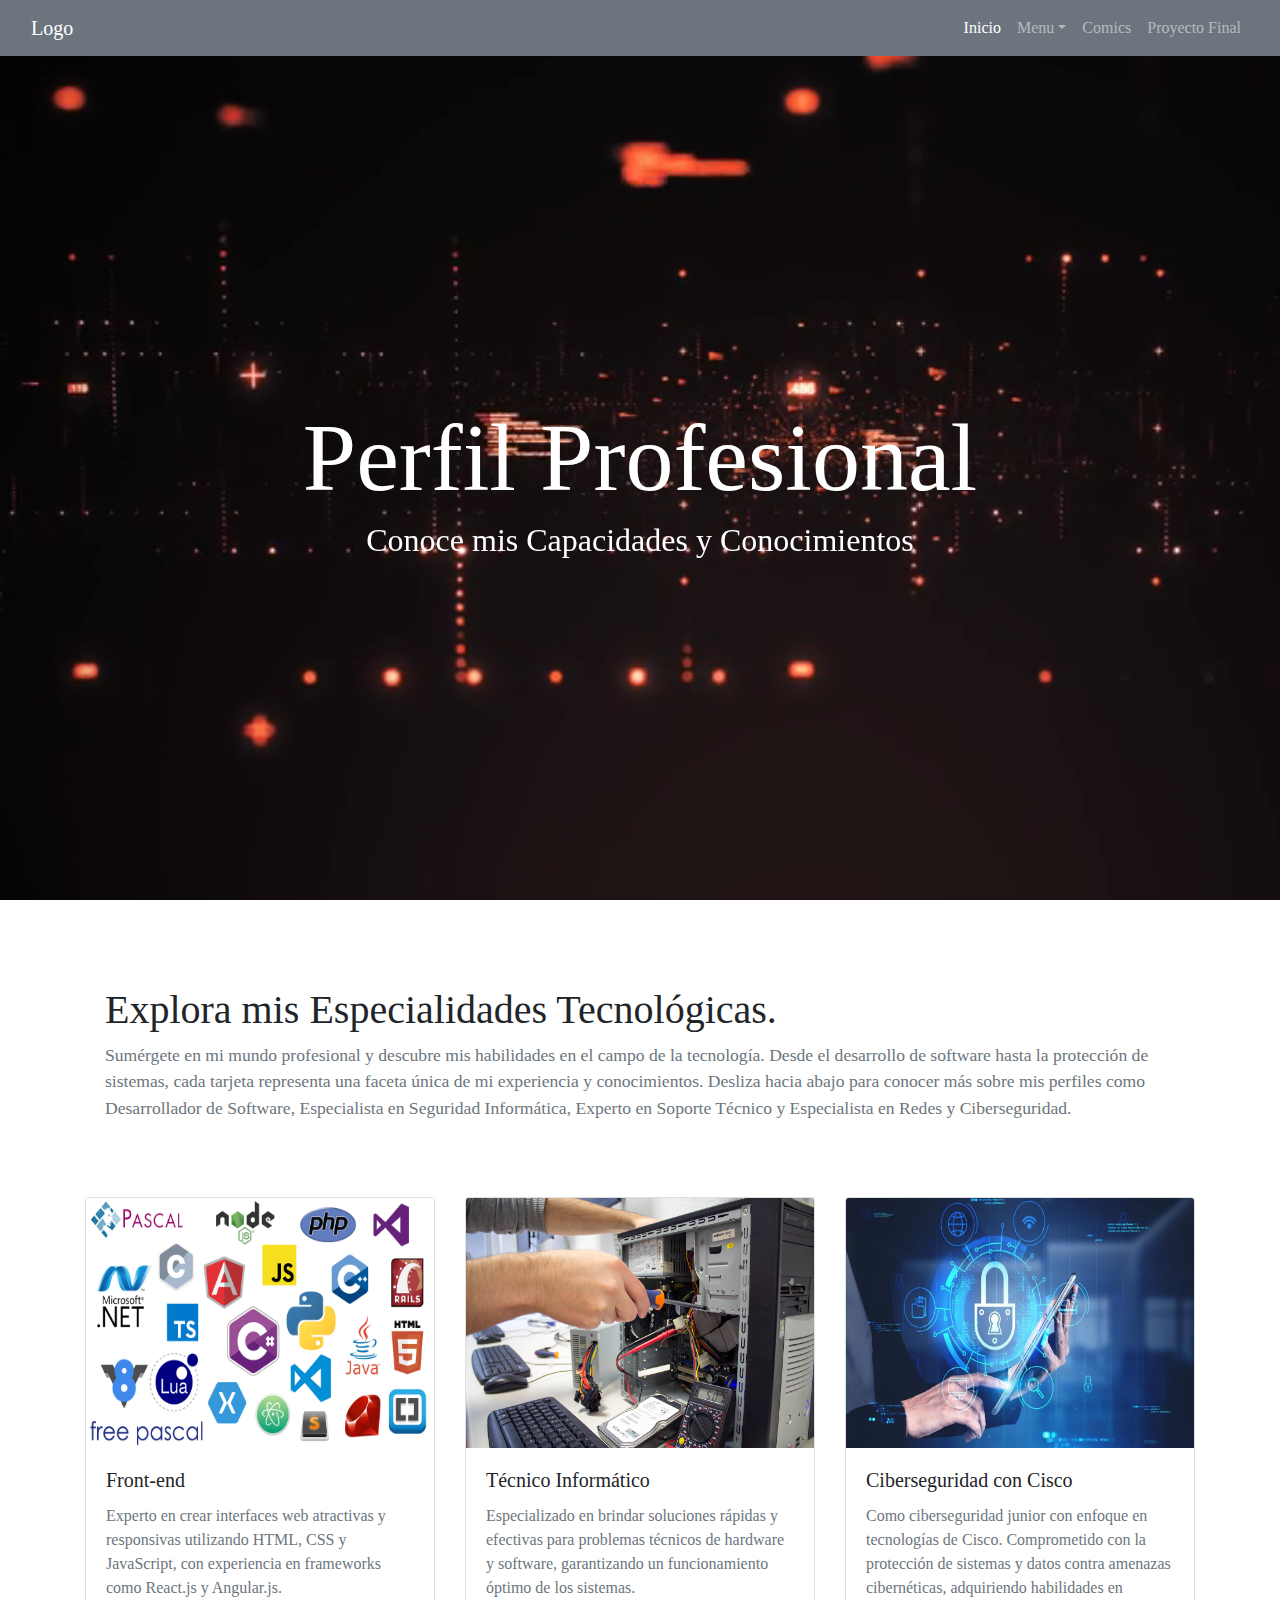
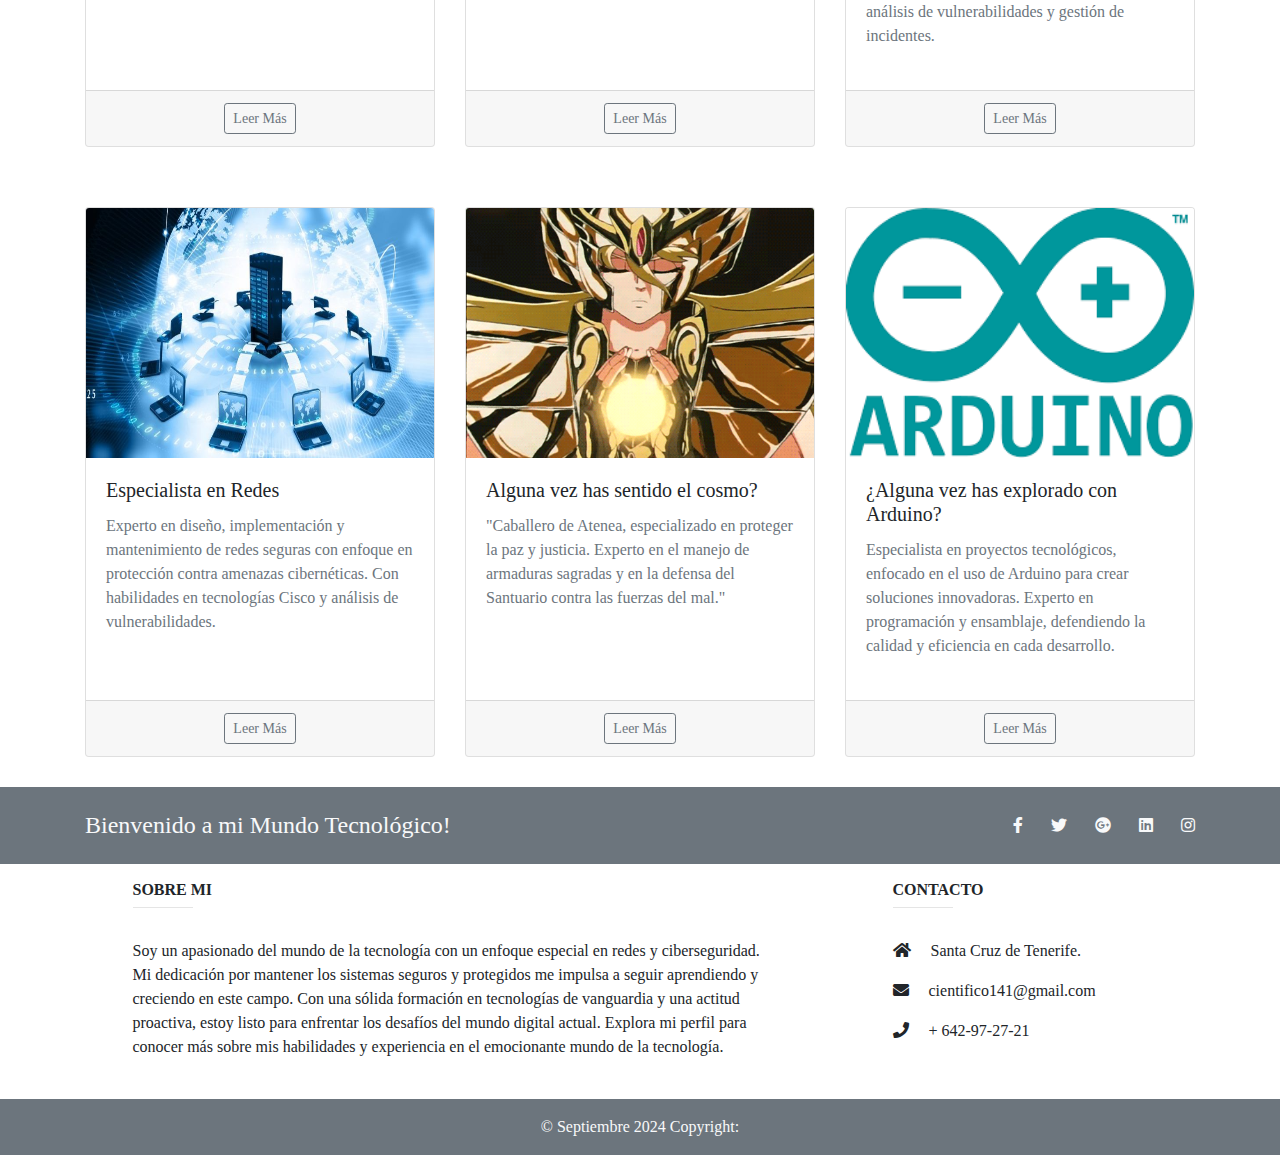
<file: src/html/website.html>
<!DOCTYPE html>
<html lang="en">
<head>
	<meta charset="utf-8">
	<meta name="viewport" content="width=device-width, initial-scale=1, shrink-to-fit=no">
	<meta name="description" content="mi web">
	<meta name="author" content="jose a perez s">
	<link rel="icon" href="../img/html-5.png">
	<title>Perfil general</title>
	<!--Template based on URL below-->
	<link rel="canonical" href="https://getbootstrap.com/docs/4.3/examples/starter-template/">
	<!-- Bootstrap core CSS -->
	<link rel="stylesheet" href="https://stackpath.bootstrapcdn.com/bootstrap/4.3.1/css/bootstrap.min.css" integrity="sha384-ggOyR0iXCbMQv3Xipma34MD+dH/1fQ784/j6cY/iJTQUOhcWr7x9JvoRxT2MZw1T" crossorigin="anonymous">
	<!----google font lobster------>
	<link rel="preconnect" href="https://fonts.googleapis.com">
	<link rel="preconnect" href="https://fonts.gstatic.com" crossorigin>
	<link href="https://fonts.googleapis.com/css2?family=Lobster&family=Roboto&display=swap" rel="stylesheet">
	<!----cdn fontawesome--->
	<link rel="stylesheet" href="https://pro.fontawesome.com/releases/v5.10.0/css/all.css">
	<!-- Place your stylesheet here-->
	<link href="../css/pag01.css" rel="stylesheet" type="text/css">
</head>
<body id="scrolling">
<!--------BOTÓN DE SCROLL UP---------->
<div class="boton-scroll">
	<a href="#scrolling" id="scroll_subir"><i class="fa fa-hand-point-up"></i></a>
</div>
<!-------NAVEGACIÓN TOP---------->
<nav class="navbar navbar-expand-md navbar-dark bg-secondary sticky-top">
	<div class="container-fluid">
		<a class="navbar-brand" href="#">Logo</a>
		<button class="navbar-toggler" type="button" data-toggle="collapse" data-target="#navbarsExampleDefault" aria-controls="navbarsExampleDefault" aria-expanded="false" aria-label="Toggle navigation">
			<span class="navbar-toggler-icon"></span>
		</button>
		<div class="collapse navbar-collapse" id="navbarsExampleDefault">
			<ul class="navbar-nav ml-auto">
				<li class="nav-item active">
					<a class="nav-link" href="#">Inicio</a>
				</li>
				<li class="nav-item dropdown">
					<a class="nav-link dropdown-toggle" href="#" id="dropdown01" data-toggle="dropdown" aria-haspopup="true" aria-expanded="false">Menu</a>
					<div class="dropdown-menu" aria-labelledby="dropdown01">
						<a class="dropdown-item" href="programador.html">Programador Web</a>
						<a class="dropdown-item" href="tecnico.html">Técnico Informático</a>
						<a class="dropdown-item" href="ciberseguridad.html">Ciberseguridad</a>
						<a class="dropdown-item" href="titulos.html">Titulos Obtenidos</a>
					</div>
				</li>
				<li class="nav-item">
					<a class="nav-link" href="comics.html">Comics</a>
				</li>
				<li class="nav-item">
                              <a class="nav-link" href="Cliente/peliculas.html">Proyecto Final</a>
                        </li>
			</ul>
		</div>
	</div>
</nav>
<!-------HEADER VIDEO----------->
<header class="header content">
	<div class="header-video">
		<video muted autoplay loop>
			<source src="../videos/video-galax.mp4" type="video/mp4">
		</video>
	</div>
	<div class="header-content container-fluid">
		<h1 class="lead">Perfil Profesional</h1>
		<p class="lead">Conoce mis Capacidades y Conocimientos</p>
	</div>
</header>
<div class="container">
	<!----------ANUNCIOS PEQ---------------->
	<div class="anuncio">
		<h1>Explora mis Especialidades Tecnológicas.</h1>
		<p class="text-muted">
			Sumérgete en mi mundo profesional y descubre mis habilidades en el campo de la tecnología. Desde el desarrollo de software hasta la protección de sistemas, cada tarjeta representa una faceta única de mi experiencia y conocimientos. Desliza hacia abajo para conocer más sobre mis perfiles como Desarrollador de Software, Especialista en Seguridad Informática, Experto en Soporte Técnico y Especialista en Redes y Ciberseguridad.
		</p>
	</div>
	<!----CARD --->
	<div class="porta-folio">
		<div class="row">
			<!-- card programador -->
			<div id="programador" class="col-sm-12 col-md-6 col-lg-4">
				<div class="card">
					<img class="card-img-top" src="../img/logos/mejores-lenguajes-de-programacion-2018.jpg" alt="logos" >
					<div class="card-body">
						<h5 class="card-title">Front-end</h5>
						<p class="card-text text-muted">
							Experto en crear interfaces web atractivas y responsivas utilizando HTML, CSS y JavaScript, con experiencia en frameworks como React.js y Angular.js.
						</p>
					</div>
					<div class="card-footer">
						<div class="text-center">
							<a href="programador.html" class="btn btn-outline-secondary text-center  btn-sm">Leer Más</a>
						</div>
					</div>
				</div>
			</div>
			<!-- tecnico informático -->
			<div id="tecnico" class="col-sm-12 col-md-6 col-lg-4">
				<div class="card">
					<img class="card-img-top" src="../img/logos/tecnico_informatico.jpg" alt="logos">
					<div class="card-body">
						<h5 class="card-title">Técnico Informático</h5>
						<p class="card-text text-muted">
							Especializado en brindar soluciones rápidas y efectivas para problemas técnicos de hardware y software, garantizando un funcionamiento óptimo de los sistemas.
						</p>
					</div>
					<div class="card-footer">
						<div class="text-center">
							<a href="tecnico.html" class="btn btn-outline-secondary text-center btn-sm">Leer Más</a>
						</div>
					</div>
				</div>
			</div>
			<!-- ciberseguridad -->
			<div id="seguridad" class="col-sm-12 col-md-6 col-lg-4">
				<div class="card">
					<img class="card-img-top" src="../img/logos/ciberseguridad.jpg" alt="logos">
					<div class="card-body">
						<h5 class="card-title">Ciberseguridad con Cisco</h5>
						<p class="card-text text-muted">
							Como ciberseguridad junior con enfoque en tecnologías de Cisco. Comprometido con la protección de sistemas y datos contra amenazas cibernéticas, adquiriendo habilidades en análisis de vulnerabilidades y gestión de incidentes.
						</p>
					</div>
					<div class="card-footer">
						<div class="text-center">
							<a href="ciberseguridad.html" class="btn btn-outline-secondary text-center btn-sm">Leer Más</a>
						</div>
					</div>
				</div>
			</div>
			<!-- redes -->
			<div id="redes" class="col-sm-12 col-md-6 col-lg-4">
				<div class="card">
					<img class="card-img-top" src="../img/logos/redes.jpg" alt="logos">
					<div class="card-body">
						<h5 class="card-title">Especialista en Redes</h5>
						<p class="card-text text-muted">
							Experto en diseño, implementación y mantenimiento de redes seguras con enfoque en protección contra amenazas cibernéticas. Con habilidades en tecnologías Cisco y análisis de vulnerabilidades.
						</p>
					</div>
					<div class="card-footer">
						<div class="text-center">
							<a href="#" class="btn btn-outline-secondary text-center btn-sm">Leer Más</a>
						</div>
					</div>
				</div>
			</div>
			<!-- comic -->
			<div id="comic" class="col-sm-12 col-md-6 col-lg-4">
				<div class="card">
					<img class="card-img-top" src="../img/caballeros/shaka2.gif" alt="logos">
					<div class="card-body">
						<h5 class="card-title">Alguna vez has sentido el cosmo?</h5>
						<p class="card-text text-muted">
							"Caballero de Atenea, especializado en proteger la paz y justicia. Experto en el manejo de armaduras sagradas y en la defensa del Santuario contra las fuerzas del mal."
						</p>
					</div>
					<div class="card-footer">
						<div class="text-center">
							<a href="comics.html" class="btn btn-outline-secondary text-center btn-sm">Leer Más</a>
						</div>
					</div> 
				</div>
			</div>
				<!-- Arduino -->
				<div id="arduino" class="col-sm-12 col-md-6 col-lg-4">
					<div class="card">
						<img class="card-img-top" src="../img/logos/arduino.png" alt="logos">
						<div class="card-body">
							<h5 class="card-title">¿Alguna vez has explorado con Arduino?</h5>
							<p class="card-text text-muted">
								Especialista en proyectos tecnológicos, enfocado en el uso de Arduino para crear soluciones innovadoras. Experto en programación y ensamblaje, defendiendo la calidad y eficiencia en cada desarrollo.
							</p>
						</div>
						<div class="card-footer">
							<div class="text-center">
								<a id="btnarduino" href="#" class="btn btn-outline-secondary text-center btn-sm">Leer Más</a>
							</div>
						</div> 
					</div>
				</div>
		</div>
	</div>			
</div><!-- /.container -->
<!---------FOOTER--------->
<main class="footer" role="main">
	<div class="bg-secondary text-light">
		<div class="container">
			<!-- Grid row-->
			<div class="row py-4 d-flex align-items-center">
				<!-- Grid column -->
				<div class="col-md-6 col-lg-5 text-center text-md-left mb-4 mb-md-0">
					<h4 class="mb-0">Bienvenido a mi Mundo Tecnológico!</h4>
				</div>
				<!-- Grid column -->
				<div class="col-md-6 col-lg-7 text-center text-md-right">
					<!-- Facebook -->
					<a class="fb-ic">
						<i class="fab fa-facebook-f white-text mr-4"> </i>
					</a>
					<!-- Twitter -->
					<a class="tw-ic">
						<i class="fab fa-twitter white-text mr-4"> </i>
					</a>
					<!-- Google +-->
					<a class="gplus-ic">
						<i class="fab fa-google-plus white-text mr-4"> </i>
					</a>
					<!--Linkedin -->
					<a class="li-ic">
						<i class="fab fa-linkedin white-text mr-4"> </i>
					</a>
					<!--Instagram-->
					<a class="ins-ic">
						<i class="fab fa-instagram white-text"> </i>
					</a>
				</div>
			</div>
		</div>
	</div>
	<!-- Footer Links -->
	<footer class="page-footer font-small unique-color-dark">
		<div class="container text-center text-md-left">
			<!-- Grid row -->
			<div class="row mt-3">
				<!-- Grid column -->
				<div class="col-md-5 col-lg-7 col-xl-7 mx-auto mb-4">
					<!-- Content -->
					<h6 class="text-uppercase font-weight-bold">Sobre mi</h6>
					<hr class="deep-purple accent-2 mb-4 mt-0 d-inline-block mx-auto" style="width: 60px;">
					<p>
						Soy un apasionado del mundo de la tecnología con un enfoque especial en redes y ciberseguridad. Mi dedicación por mantener los sistemas seguros y protegidos me impulsa a seguir aprendiendo y creciendo en este campo. Con una sólida formación en tecnologías de vanguardia y una actitud proactiva, estoy listo para enfrentar los desafíos del mundo digital actual. Explora mi perfil para conocer más sobre mis habilidades y experiencia en el emocionante mundo de la tecnología.
					</p>
				</div>
				<!-- Grid column -->
				<div class="col-md-4 col-lg-3 col-xl-3 mx-auto mb-md-0 mb-4">
					<!-- Links -->
					<h6 class="text-uppercase font-weight-bold">Contacto</h6>
					<hr class="deep-purple accent-2 mb-4 mt-0 d-inline-block mx-auto" style="width: 60px;">
					<p>
						<i class="fa fa-home mr-3"></i> Santa Cruz de Tenerife.
					</p>
					<p>
						<i class="fa fa-envelope mr-3"></i> cientifico141@gmail.com
						</p>
					<p>
						<i class="fa fa-phone mr-3"></i> + 642-97-27-21
					</p>
					
				</div>
			</div><!---fin row----->
		</div>
		<!-- Copyright -->
		<div class="bg-secondary text-light footer-copyright text-center py-3">© Septiembre 2024 Copyright:
		</div>
	</footer>
</main><!-----///footer------>
<!-- Bootstrap core JavaScript
	================================================== -->
	<!-- Placed at the end of the document so the pages load faster -->						
	<script src="https://code.jquery.com/jquery-3.3.1.slim.min.js"></script>
	<script src="https://cdnjs.cloudflare.com/ajax/libs/popper.js/1.14.7/umd/popper.min.js"></script>
	<script src="https://stackpath.bootstrapcdn.com/bootstrap/4.3.1/js/bootstrap.min.js"></script>
	<script src="../js/pag01.js"></script>
</body></html>
</file>
<file: src/css/ciberseguridad.css>
* {
	margin: 0;
	padding: 0;
	-webkit-box-sizing: border-box;
	-moz-box-sizing: border-box;
	box-sizing: border-box;
	font-family: 'Roboto', sans-serif;
	text-decoration: none;
}
body{
	overflow-x: hidden;
}
.boton-scroll a {
	position: fixed;
	width: 40px;
	text-align: center;
	font-size: 25px;
	bottom: 4%;
	right: 2%;
	z-index: 9;
	background-color: black;
	color: white;
	opacity: 0.7;
	border-radius: 100%;
	visibility: hidden;
	animation: baja-sube 1s ease infinite;
}
.boton-scroll a:hover {
	background-color: black;
	color: red;
	transition: 0.3s;
}
@keyframes baja-sube {
	0% {
		transform: translateY(10px);
	}

	25% {
		transform: translateY(0px);
	}

	100% {
		transform: translateY(10px);
	}
}

#SO h1,
#HL h1
{
	text-transform: uppercase;
	font-weight: 700;
	text-align: center;
	padding: 20px;
	font-size: 30px;
}
#SO .container-flex,
#HL .container-logos
{
	display: flex;
	height: auto;
	justify-content: space-around;
	flex-wrap: wrap;
	gap: 15px;
}
#SO .container-flex .kali img,
#SO .container-flex .mind img,
#SO .container-flex .backbox img,
#SO .container-flex .win10 img,
#SO .container-flex .win11 img,
#HL .container-logos img
{
	width: 140px;
	height: 140px;
	border-radius: 100%;
}
#SO .container-flex .winserver img
{
	border-radius: 20px;
	width: 250px;
	height: 140px;
}

#SO .container-flex img:hover,
#HL .container-logos img:hover
{
	box-shadow: 5px 5px 10px gray;
	cursor: pointer;
	transition: 0.3s;
	translate: 0px -3px;
}
@media only screen and (max-width: 480px) {
#titular h1
{
	font-size: 25px;

}
#SO h1,
#HL h1
{
	font-size: 15px;
}
.boton-scroll a
{
	right: 5%;
}
}
</file>
<file: src/css/programador.css>
* {
	margin: 0;
	padding: 0;
	-webkit-box-sizing: border-box;
	-moz-box-sizing: border-box;
	box-sizing: border-box;
	font-family: 'Roboto', sans-serif;
	text-decoration: none;
}
.boton-scroll a {
	position: fixed;
	width: 40px;
	text-align: center;
	font-size: 25px;
	bottom: 4%;
	right: 2%;
	z-index: 9;
	background-color: black;
	color: white;
	opacity: 0.7;
	border-radius: 100%;
	visibility: hidden;
	animation: baja-sube 1s ease infinite;
}
.boton-scroll a:hover {
	background-color: black;
	color: red;
	transition: 0.3s;
}
@keyframes baja-sube {
	0% {
		transform: translateY(10px);
	}

	25% {
		transform: translateY(0px);
	}

	100% {
		transform: translateY(10px);
	}
}
/*animacion hover IMG */
.container-flex .img{
	display: flex;
	justify-content: center;
	flex-wrap: wrap;
	gap: 20px;
}
.container-flex img
{
	width: 200px;
	height: 200px;
	/* margin: 10px; */
}
.container-flex img:hover{
	box-shadow: 2px 2px 10px gray;
	translate: 0 -5px;
	transition: 0,8s ease-out;
}
.tex{
	width: 100%;
	height: 50px;
	line-height: 50px;
	position: relative;
	display: inline-block;
	overflow: hidden;
}
  .tex .parrafo{
	position: absolute;
	white-space: nowrap;
	color: black;
	text-transform:uppercase;
	animation: parrafo 17s ease-out infinite;
  }
  @media screen and (max-width: 350px){
		@keyframes parrafo{from{left: 100%;}to{left: -280%;}}}
  
  @media screen and (min-width: 351px){
	@keyframes parrafo{from{left: 100%;}to{left: -250%;}}}
	
	@media screen and (min-width: 450px){
	  @keyframes parrafo{from{left: 100%;}to{left: -200%;}}}
  
	  @media screen and (min-width: 550px){
		@keyframes parrafo{from{left: 100%;}to{left: -165%;}}}
  
  @media screen and (min-width: 668px){
		@keyframes parrafo{from{left: 100%;}  to{  left: -140%;}}}
		
  @media screen and (min-width: 868px){
		@keyframes parrafo{from{left: 100%;}  to{  left: -90%;}}}
  
  @media screen and (min-width: 1024px){
		@keyframes parrafo{from{left: 100%;}to{left: -70%;}}}
</file>
<file: src/css/titulos.css>
#titulos .container-flex
{
      display: flex;
      justify-content: space-around;
}
#titulos .container-flex img{
      width: 150px;
      height: 150px;
}
#certificados .container-flex
{
      display: flex;
      justify-content: space-around;
      flex-wrap: wrap;
}
#certificados .container-flex .card
{
      width: 250px;
}
</file>
<file: src/css/pag01.css>
* {
	margin: 0;
	padding: 0;
	-webkit-box-sizing: border-box;
	-moz-box-sizing: border-box;
	box-sizing: border-box;
	font-family: 'Times New Roman', Times, serif;
}
body {
	line-height: 1.5;
	overflow-x: hidden;
}
/*boton de scroll*/
.boton-scroll a {
	position: fixed;
	width: 40px;
	text-align: center;
	font-size: 25px;
	bottom: 4%;
	right: 2%;
	z-index: 9;
	background-color: black;
	color: white;
	opacity: 0.7;
	border-radius: 100%;
	visibility: hidden;
	animation: baja-sube 1s ease infinite;
}
.boton-scroll a:hover {
	background-color: bisque;
	color: black;
	border: 1px solid black;
}
@keyframes baja-sube {
	0% {
		transform: translateY(10px);
	}

	25% {
		transform: translateY(0px);
	}

	100% {
		transform: translateY(10px);
	}
}/*fin boton de scroll*/
.header {
	width: 100%;
	height: 100vh;
	display: flex;
	justify-content: center;
	align-items: center;
	color: white;
}
.content {
	max-width: 100%;
	padding-left: 1rem;
	padding-right: 1rem;
	margin: auto;
	text-align: center;
}
.header-video {
	position: absolute;
	top: 0;
	left: 0;
	width: 100%;
	height: 100vh;
	overflow: hidden;
}
.header-video video {
	min-width: 100%;
	min-height: 100%;
}
.header-content {z-index: 1}
.header-content h1 {
	font-size: 6rem;
	margin-bottom: 0;
}
.header-content p {
	font-size: 2rem;
	display: block;
	padding-bottom: 2rem;
}
.anuncio {
	padding: 20px;
	margin: 10px 0px;
}
.anuncio p {
	font-size: 1.1rem
}
/* edit card img */
#programador .card,
#tecnico .card,
#seguridad .card,
#redes .card,
#comic .card,
#arduino .card
{
	height: 550px;
	margin: 30px 0;
}

#programador img,
#tecnico img,
#seguridad img,
#redes img,
#comic img,
#arduino img
{
	width: 100%;
	height: 250px;
}
@media (max-width: 767px) {
	.header-content h1 {
		font-size: 4rem;
		}
	.header-content p {
		font-size: 1rem;
	}
	/* card */
	#programador .card,
	#tecnico .card,
	#seguridad .card,
	#redes .card,
	#arduino .card{
    width: 70%;
	height: 500px;
	margin: 10px 15%;
	overflow: hidden;
}
}
</file>
